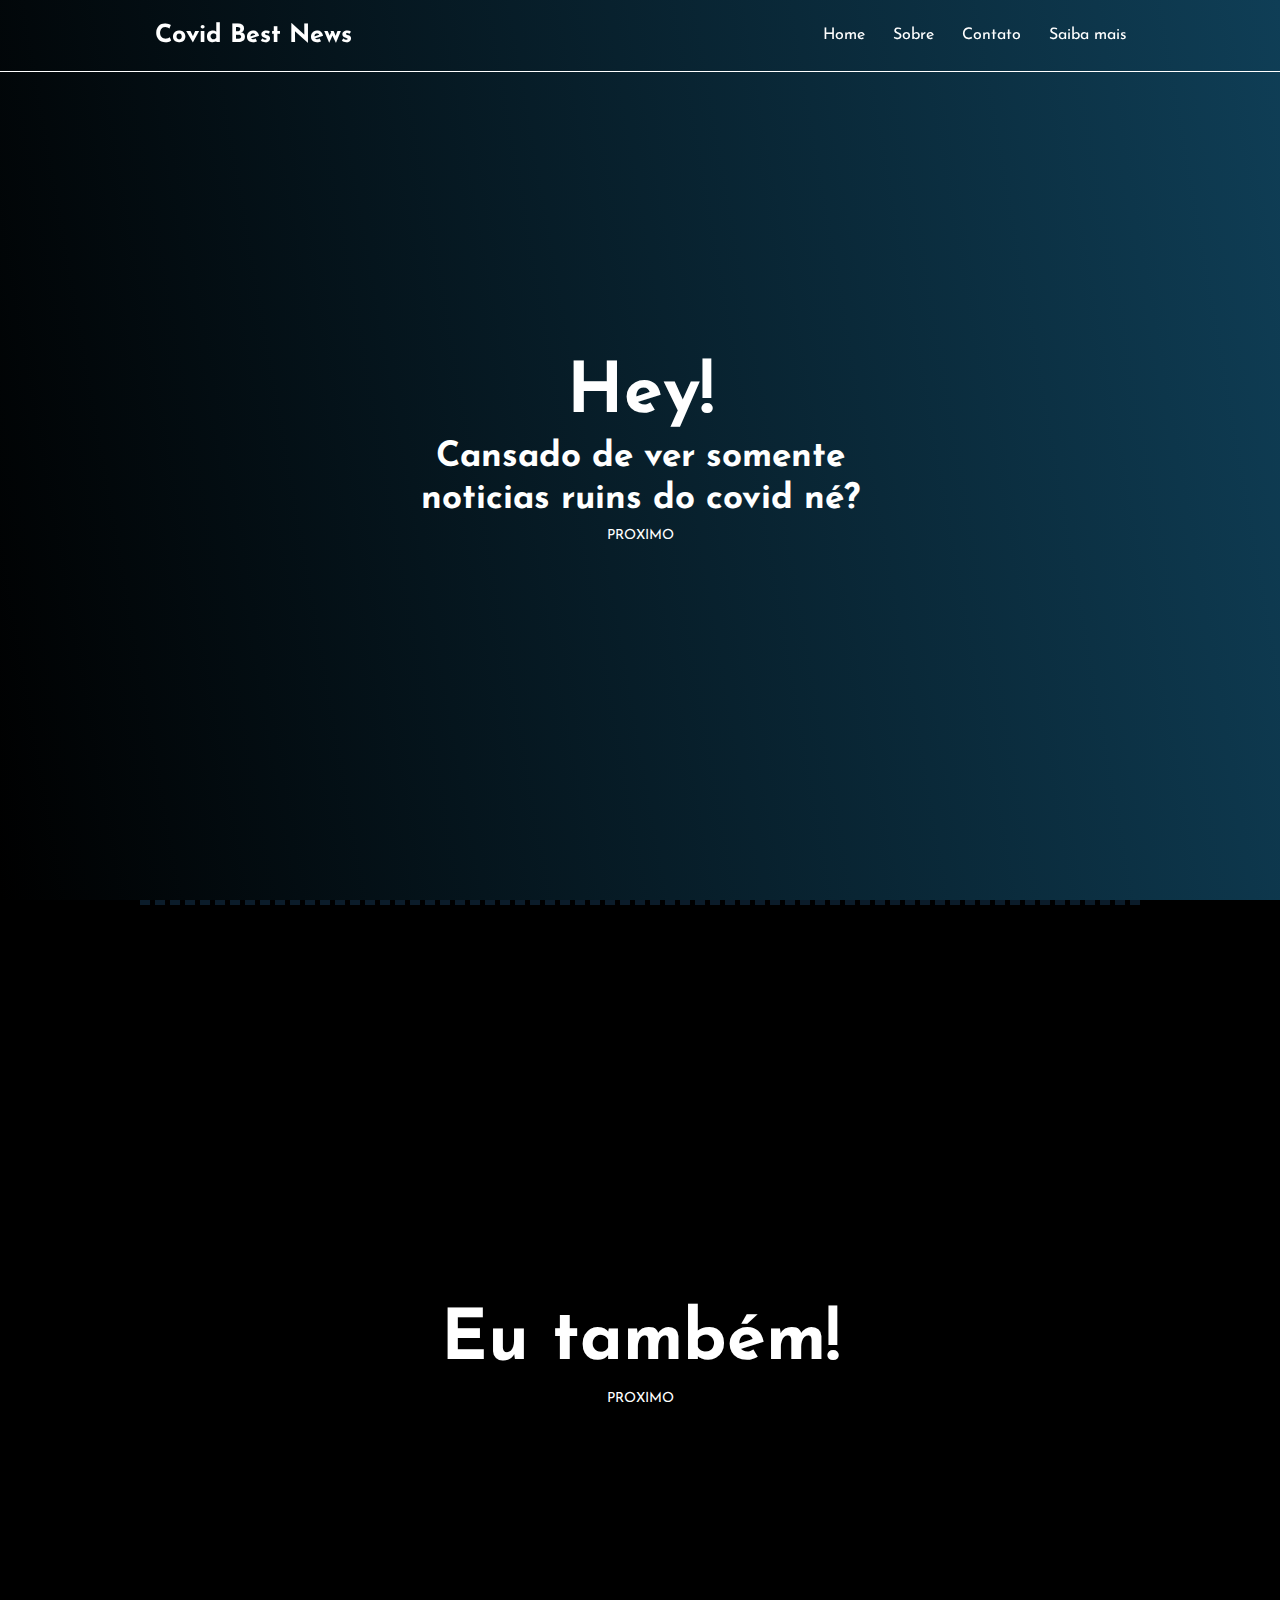
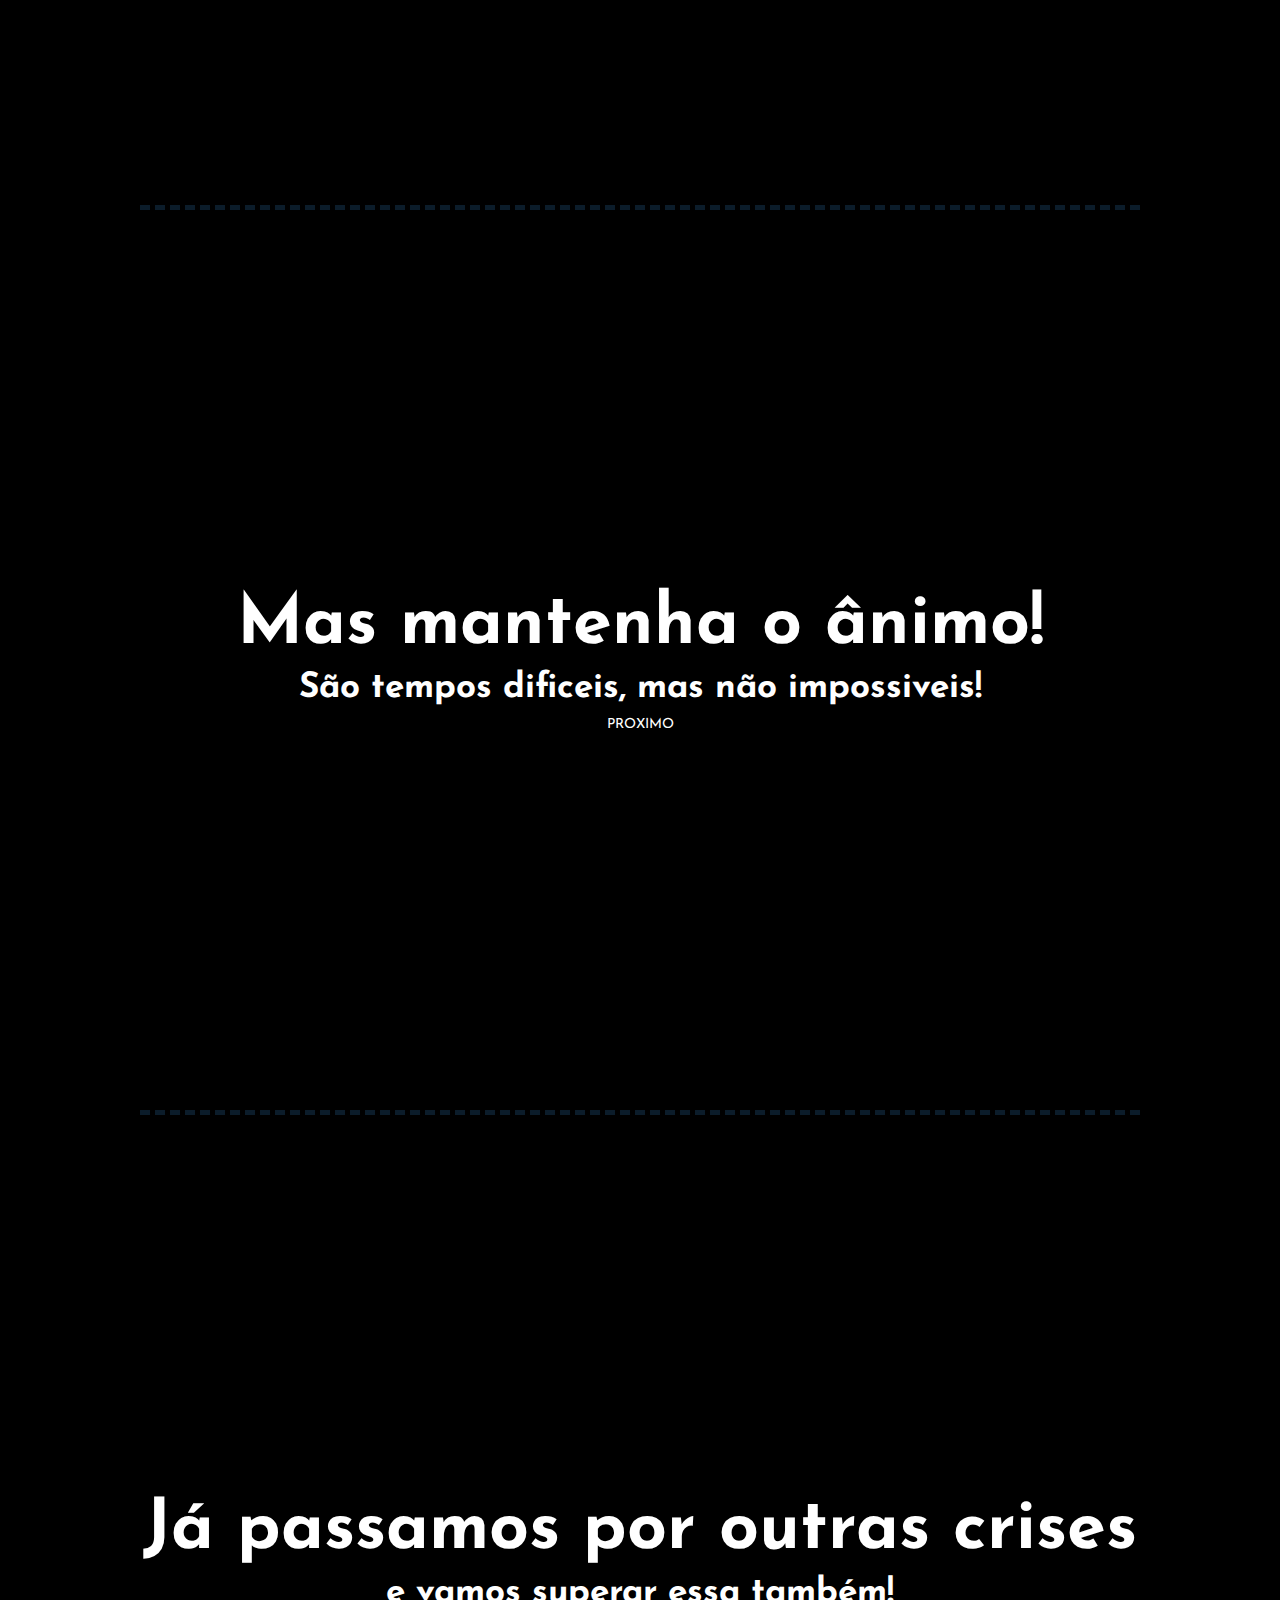
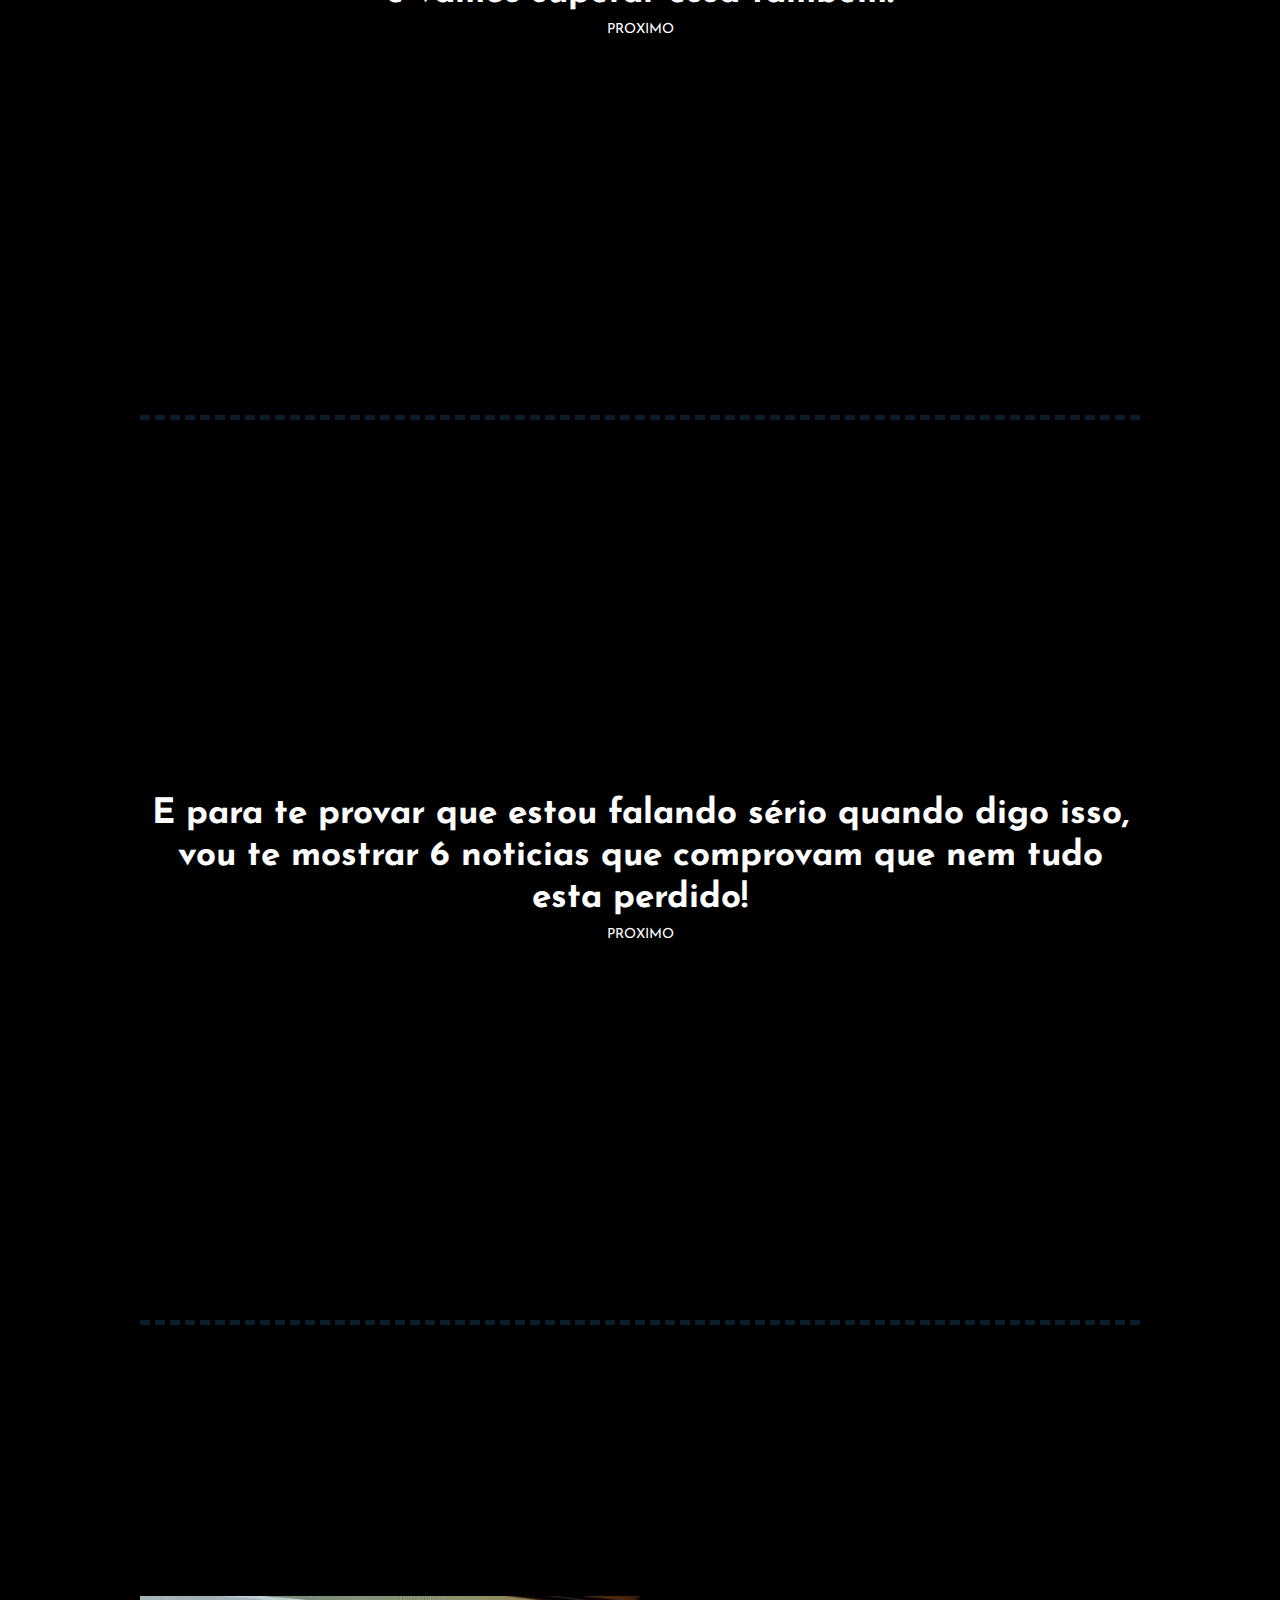
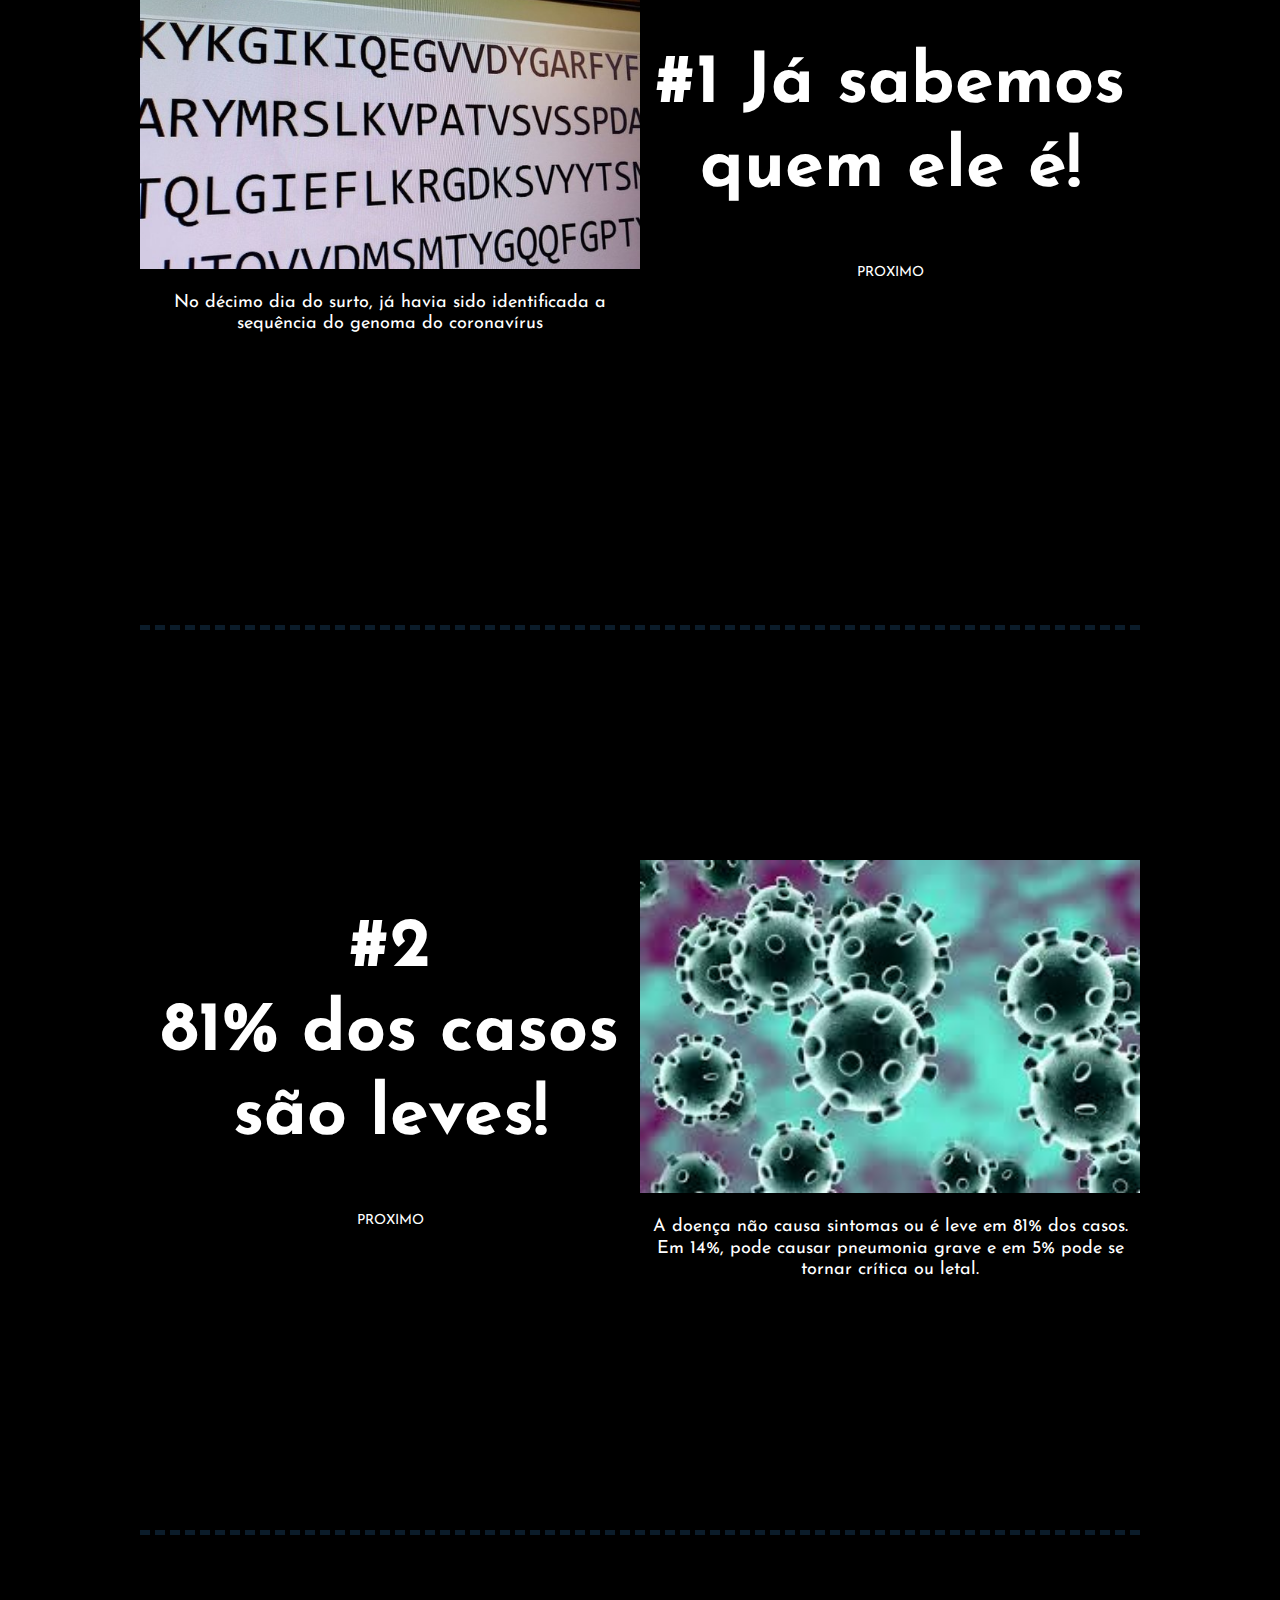
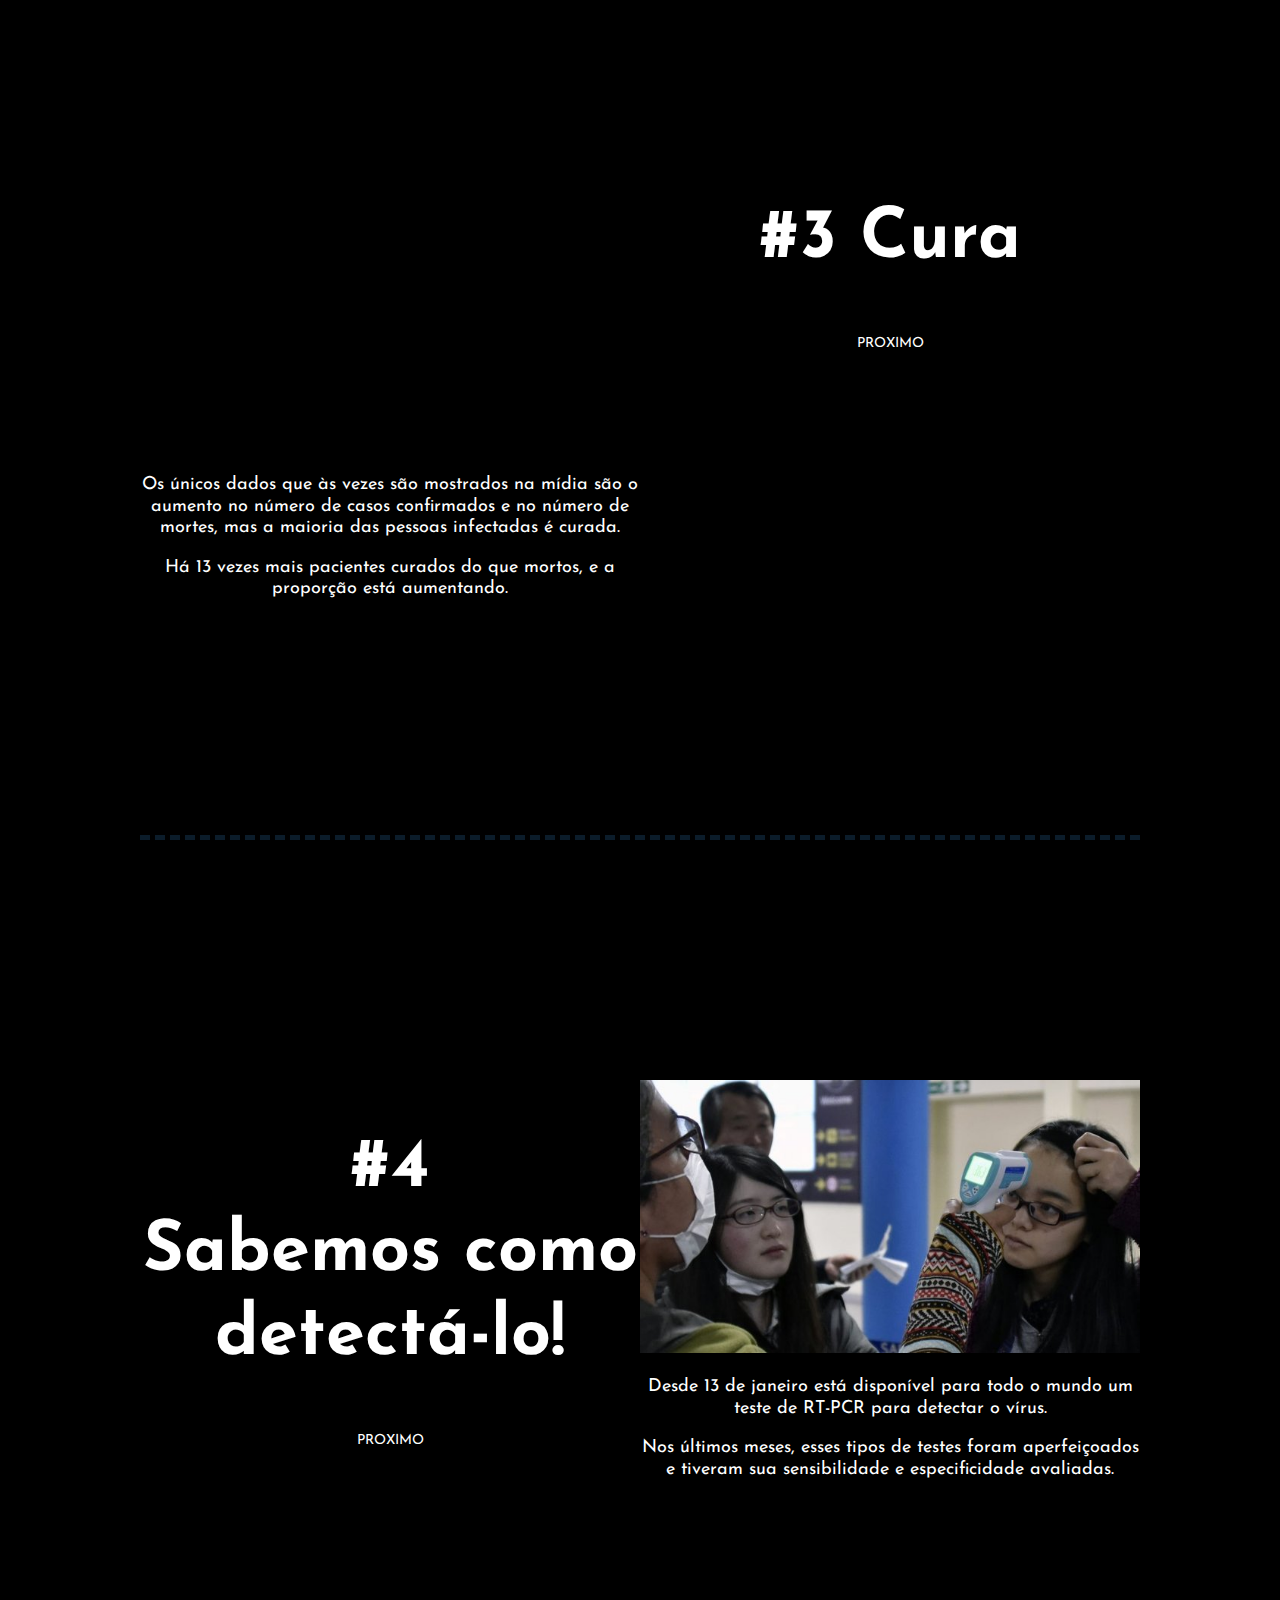
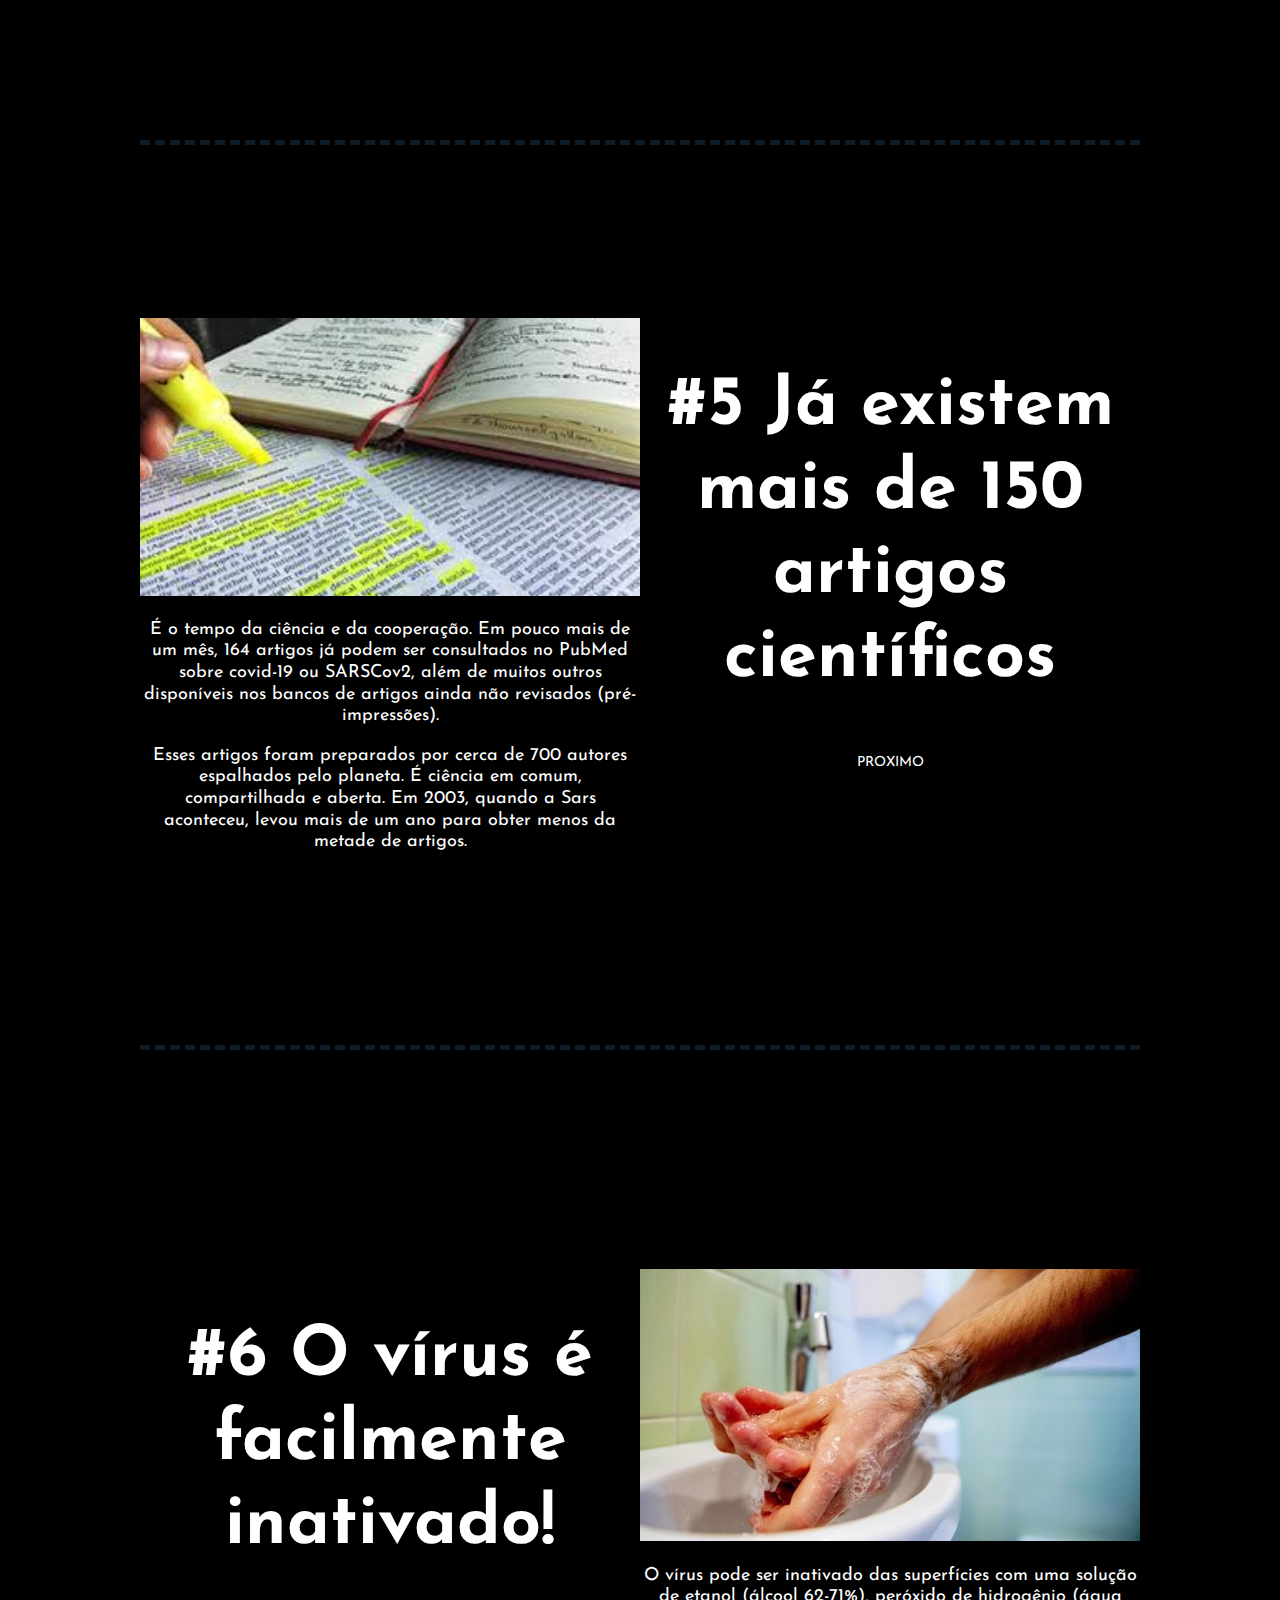
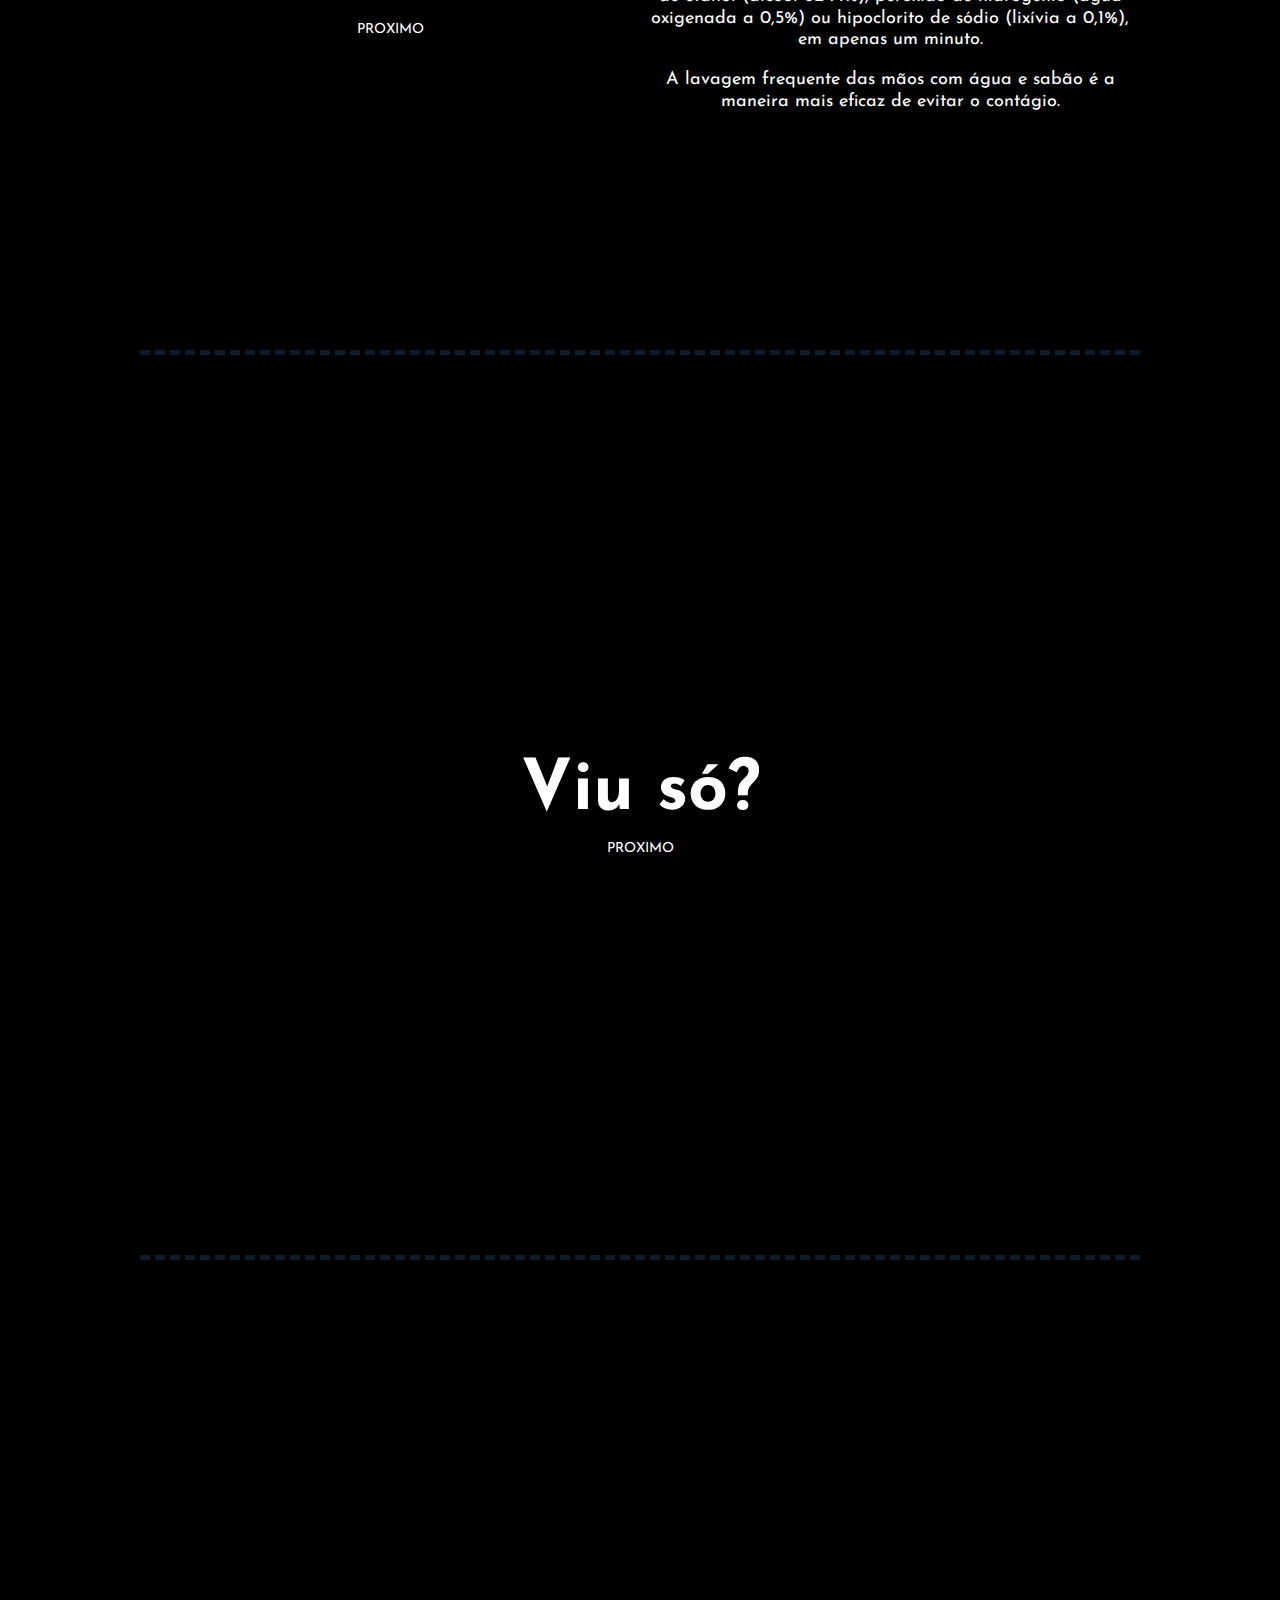
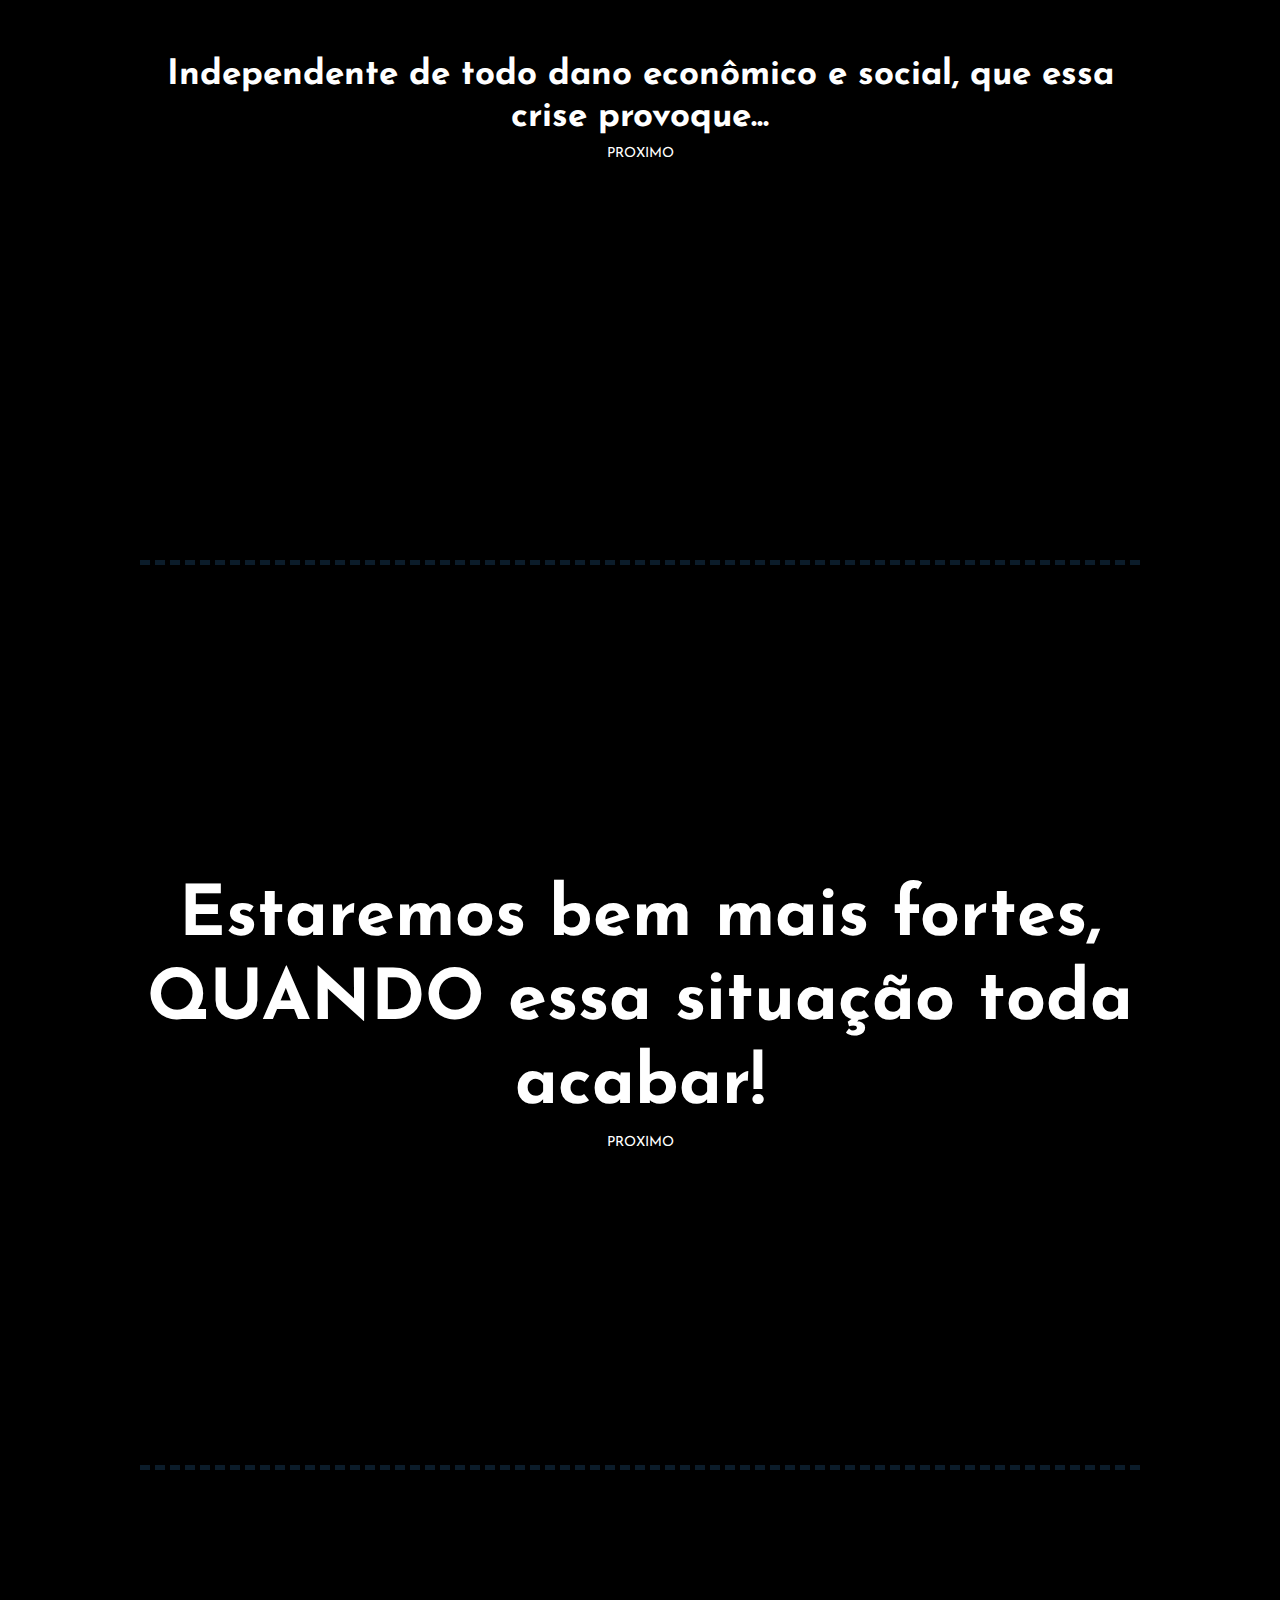
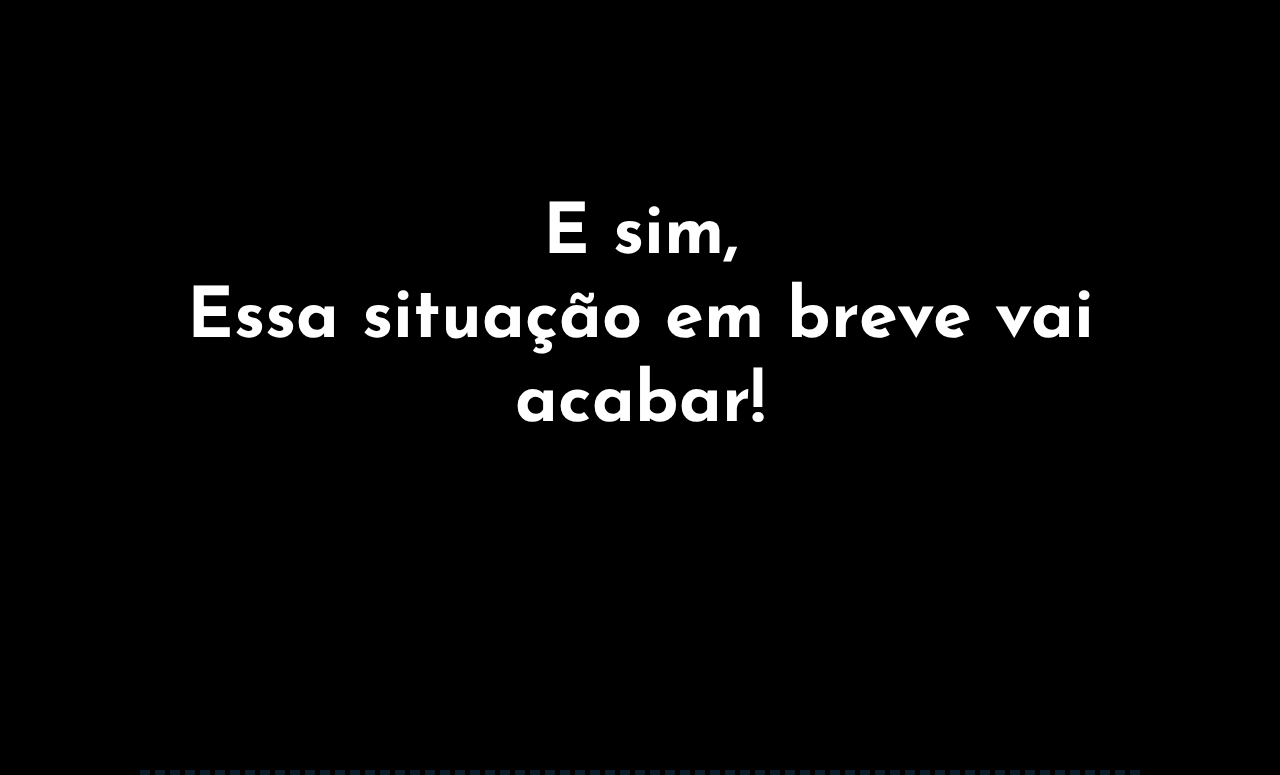
<file: index.html>
<!DOCTYPE html>
<html lang="pt-br">
<head>
    <meta charset="UTF-8">
    <meta name="viewport" content="width=device-width, initial-scale=1, maximum-scale=1, user-scalable=no">
    <title>Covid Best News</title>
    <link rel="stylesheet" href="./style.css">
</head>
<body id="topo">
    <nav class="top-nav">
        <section class="container">
            <a href="#!" 
            onclick="ScrollToId('topo')">
                <b>Covid Best News</b>
            </a>
            <ul>
                <li>
                    <a href="./index.html">Home</a>
                </li>
                <li>
                    <a href="./sobre.html">Sobre</a>
                </li>
                <li>
                    <a href="./contato.html">Contato</a>
                </li>
                <li>
                    <a href="./saiba-mais.html">Saiba mais</a>
                </li>
            </ul>
        </section>
    </nav>
    <main class="container">
    <header class="col-12 text-center text-white page flex-vertical-align">
        <b class="floating">
            <h1 class="no-margin-v Titulo">Hey!</h1>
            <h2 class="no-margin-v Subtitulo">Cansado de ver somente <br/>
                noticias ruins do covid né?</h2>
                <button
                class="btn text-white"
                onclick="ScrollToId('p2')"
                >Proximo</button>
        </b>
    </header>

    <header id="p2" class="col-12 text-center text-white page flex-vertical-align">
        <b class="floating">
            <h1 class="no-margin-v Titulo">Eu também!</h1>
                <button
                class="btn text-white"
                onclick="ScrollToId('p3')"
                >Proximo</button>
        </b>
    </header>

    <header id="p3" class="col-12 text-center text-white page flex-vertical-align">
        <b class="floating">
            <h1 class="no-margin-v Titulo">Mas mantenha o ânimo!</h1>
            <h2 class="no-margin-v Subtitulo">São tempos dificeis, mas não impossiveis!</h2>
                <button
                class="btn text-white"
                onclick="ScrollToId('p4')"
                >Proximo</button>
        </b>
    </header>

    <header id="p4" class="col-12 text-center text-white page flex-vertical-align">
        <b class="floating">
            <h1 class="no-margin-v Titulo">Já passamos por outras crises</h1>
            <h2 class="no-margin-v Subtitulo">e vamos superar essa também!</h2>
                <button
                class="btn text-white"
                onclick="ScrollToId('p5')"
                >Proximo</button>
        </b>
    </header>

    <header id="p5" class="col-12 text-center text-white page flex-vertical-align">
        <b class="floating">
            <h1 class="no-margin-v Subtitulo">E para te provar que estou falando sério quando digo isso, vou te mostrar 6 noticias que comprovam que nem tudo esta perdido!</h1>
                <button
                class="btn text-white"
                onclick="ScrollToId('p6')"
                >Proximo</button>
        </b>
    </header>


    <header id="p6" class="col-12 text-center text-white page flex-vertical-align">
        <div>
            <section class="col-6">
                <article class="card-noticia floating">
                    <img src="./img/imagem-da-sequencia-do-genoma-do-coronavirus-projetada-04032020172805541.jpeg" alt="">
                    <p>No décimo dia do surto, já havia sido identificada a sequência do genoma do coronavírus</p>
                </article>
            </section>
            <section class="col-6">
                <b class="floating">
                    <h1 class="Titulo">#1 Já sabemos quem ele é!</h1>
                        <button
                        class="btn text-white"
                        onclick="ScrollToId('p7')"
                        >Proximo</button>
                </b>
            </section>
        </div>
    </header>

    <header id="p7" class="col-12 text-center text-white page flex-vertical-align">
        <div>
            <section class="col-6">
                <b class="floating">
                    <h1 class="Titulo">#2 <br> 81% dos casos são leves!</h1>
                        <button
                        class="btn text-white"
                        onclick="ScrollToId('p8')"
                        >Proximo</button>
                </b>
            </section>
            <section class="col-6">
                <article class="card-noticia floating">
                    <img src="./img/corona-virus.jpeg" alt="">
                    <p>A doença não causa sintomas ou é leve em 81% dos casos. Em 14%, pode causar pneumonia grave e em 5% pode se tornar crítica ou letal.</p>
                </article>
            </section>
        </div>
    </header>


    <header id="p8" class="col-12 text-center text-white page flex-vertical-align">
        <div>
            <section class="col-6">
                <article class="card-noticia floating">
                    <iframe src="https://www.youtube.com/embed/fC9n9oaolnU" frameborder="0" allow="accelerometer; autoplay; encrypted-media; gyroscope; picture-in-picture" allowfullscreen="" style="
                        height: 300px;
                        width: 100%;
                    "></iframe>

                    <p>Os únicos dados que às vezes são mostrados na mídia são o aumento no número de casos confirmados e no número de mortes, mas a maioria das pessoas infectadas é curada.
                    </p><p>
                    Há 13 vezes mais pacientes curados do que mortos, e a proporção está aumentando.</p>
                </article>
            </section>
            <section class="col-6">
                <b class="floating">
                    <h1 class="Titulo">#3 Cura</h1>
                        <button
                        class="btn text-white"
                        onclick="ScrollToId('p9')"
                        >Proximo</button>
                </b>
            </section>
        </div>
    </header>

    <header id="p9" class="col-12 text-center text-white page flex-vertical-align">
        <div>
            <section class="col-6">
                <b class="floating">
                    <h1 class="Titulo">#4 <br> Sabemos como detectá-lo!</h1>
                        <button
                        class="btn text-white"
                        onclick="ScrollToId('p10')"
                        >Proximo</button>
                </b>
            </section>
            <section class="col-6">
                <article class="card-noticia floating">
                    <img src="./img/turistas-no-aeroporto-de-la-paz-na-bolivia-passam-por-testes-para-detectar-coronavirus-04032020172805908.jpeg" alt="">
                    <p>Desde 13 de janeiro está disponível para todo o mundo um teste de RT-PCR para detectar o vírus.
                    </p><p>
                    Nos últimos meses, esses tipos de testes foram aperfeiçoados e tiveram sua sensibilidade e especificidade avaliadas.</p>
                </article>
            </section>
        </div>
    </header>



    <header id="p10" class="col-12 text-center text-white page flex-vertical-align">
        <div>
            <section class="col-6">
                <article class="card-noticia floating">
                    <img src="./img/download.jpeg" alt="">
                    
                    <p>É o tempo da ciência e da cooperação. Em pouco mais de um mês, 164 artigos já podem ser consultados no PubMed sobre covid-19 ou SARSCov2, além de muitos outros disponíveis nos bancos de artigos ainda não revisados (pré-impressões).
                    </p><p> 
                    Esses artigos foram preparados por cerca de 700 autores espalhados pelo planeta. É ciência em comum, compartilhada e aberta. Em 2003, quando a Sars aconteceu, levou mais de um ano para obter menos da metade de artigos.</p>
                </article>
            </section>
            <section class="col-6">
                <b class="floating">
                    <h1 class="Titulo">#5 Já existem mais de 150 artigos científicos</h1>
                        <button
                        class="btn text-white"
                        onclick="ScrollToId('p11')"
                        >Proximo</button>
                </b>
            </section>
        </div>
    </header>




    <header id="p11" class="col-12 text-center text-white page flex-vertical-align">
        <div>
            <section class="col-6">
                <b class="floating">
                    <h1 class="Titulo">#6 O vírus é facilmente inativado!</h1>
                        <button
                        class="btn text-white"
                        onclick="ScrollToId('p12')"
                        >Proximo</button>
                </b>
            </section>
            <section class="col-6">
                <article class="card-noticia floating">
                    <img src="./img/homem-lavando-as-maos-04032020172807113.jpeg" alt="">
                    <p>O vírus pode ser inativado das superfícies com uma solução de etanol (álcool 62-71%), peróxido de hidrogênio (água oxigenada a 0,5%) ou hipoclorito de sódio (lixívia a 0,1%), em apenas um minuto.
                    </p><p>
                    A lavagem frequente das mãos com água e sabão é a maneira mais eficaz de evitar o contágio.</p>
                </article>
            </section>
        </div>
    </header>




    <header id="p12" class="col-12 text-center text-white page flex-vertical-align">
        <b class="floating">
            <h1 class="no-margin-v Titulo">Viu só?</h1>
                <button
                class="btn text-white"
                onclick="ScrollToId('p13')"
                >Proximo</button>
        </b>
    </header>


    <header id="p13" class="col-12 text-center text-white page flex-vertical-align">
        <b class="floating">
            <h2 class="no-margin-v Subtitulo">Independente de todo dano econômico e social, que essa crise provoque...</h2>
                <button
                class="btn text-white"
                onclick="ScrollToId('p14')"
                >Proximo</button>
        </b>
    </header>

    <header id="p14" class="col-12 text-center text-white page flex-vertical-align">
        <b class="floating">
            <h1 class="no-margin-v Titulo">Estaremos bem mais fortes, QUANDO essa situação toda acabar!</h1>
            <button
            class="btn text-white"
            onclick="ScrollToId('p15')"
            >Proximo</button>
        </b>
    </header>

    <header id="p15" class="col-12 text-center text-white page flex-vertical-align">
        <b class="floating">
            <h1 class="no-margin-v Titulo">E sim, <br> Essa situação em breve vai acabar!</h1>
        </b>
    </header>



    </main>

    <script src="./script.js"></script>
</body>
</html>
</file>
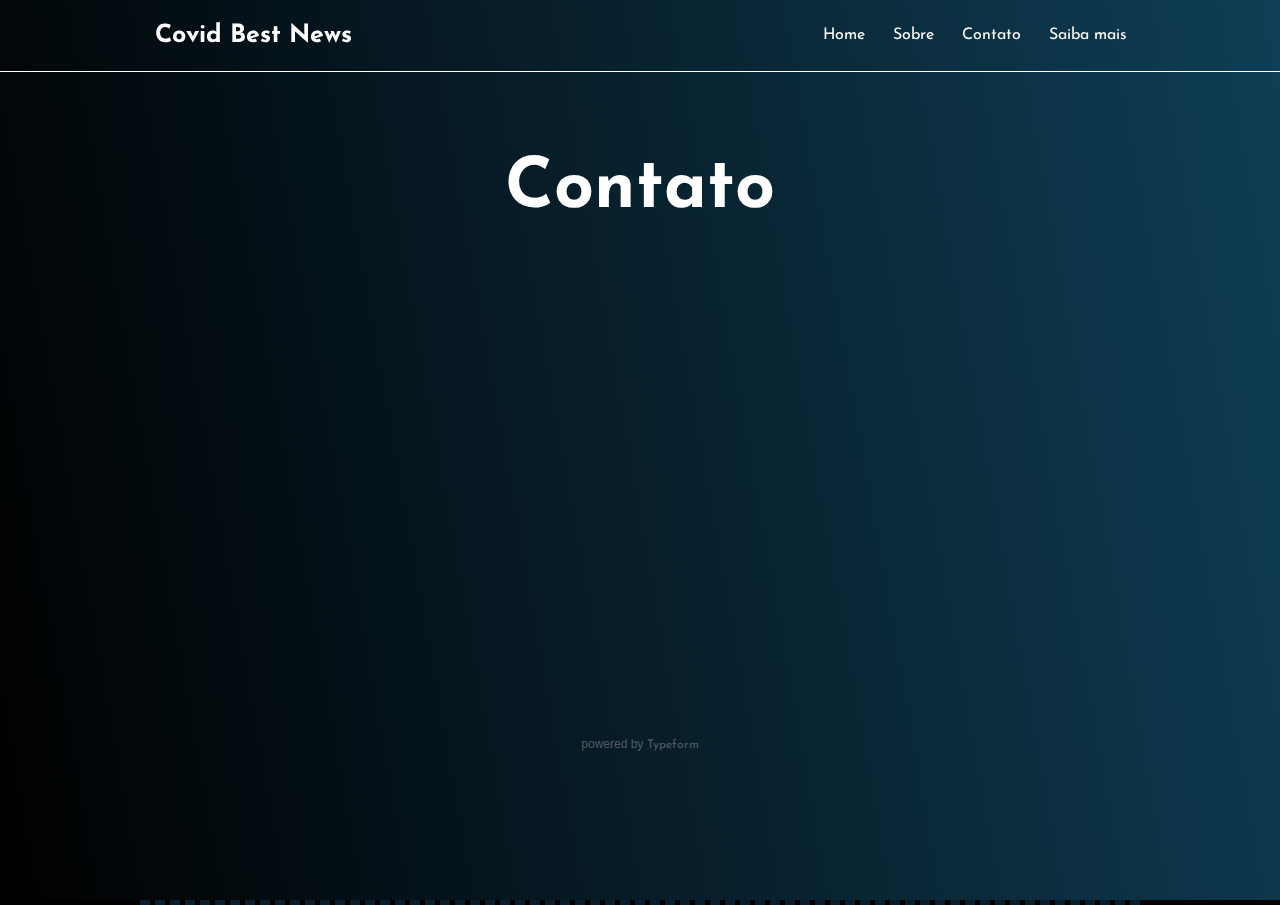
<file: contato.html>
<!DOCTYPE html>
<html lang="pt-br">
<head>
    <meta charset="UTF-8">
    <meta name="viewport" content="width=device-width, initial-scale=1, maximum-scale=1, user-scalable=no">
    <title>Covid Best News</title>
    <link rel="stylesheet" href="./style.css">
</head>
<body id="topo">
    <nav class="top-nav">
        <section class="container">
            <a href="#!" 
            onclick="ScrollToId('topo')">
                <b>Covid Best News</b>
            </a>
            <ul>
                <li>
                    <a href="./index.html">Home</a>
                </li>
                <li>
                    <a href="./sobre.html">Sobre</a>
                </li>
                <li>
                    <a href="./contato.html">Contato</a>
                </li>
                <li>
                    <a href="./saiba-mais.html">Saiba mais</a>
                </li>
            </ul>
        </section>
    </nav>
    <main class="container">


    <header class="col-12 text-center text-white page flex-vertical-align">
        <article>
        <section class="col-12">
            <h1 class="no-margin-v Titulo">Contato</h1>
        </section>
        <div>
            <section class="col-12">
            
                <div class="typeform-widget" data-url="https://arrobalewi.typeform.com/to/TuvHiG" style="width: 100%; height: 500px;"></div> <script> (function() { var qs,js,q,s,d=document, gi=d.getElementById, ce=d.createElement, gt=d.getElementsByTagName, id="typef_orm", b="https://embed.typeform.com/"; if(!gi.call(d,id)) { js=ce.call(d,"script"); js.id=id; js.src=b+"embed.js"; q=gt.call(d,"script")[0]; q.parentNode.insertBefore(js,q) } })() </script> <div style="font-family: Sans-Serif;font-size: 12px;color: #999;opacity: 0.5; padding-top: 5px;"> powered by <a href="https://admin.typeform.com/signup?utm_campaign=TuvHiG&utm_source=typeform.com-01E67SQZ3TZ9HQKF2JZD6694T5-free&utm_medium=typeform&utm_content=typeform-embedded-poweredbytypeform&utm_term=EN" style="color: #999" target="_blank">Typeform</a> </div>


            </section>
        </div>
        </article>
    </header>



    </main>
<script src="./script.js"></script>
</body>
</html>
</file>
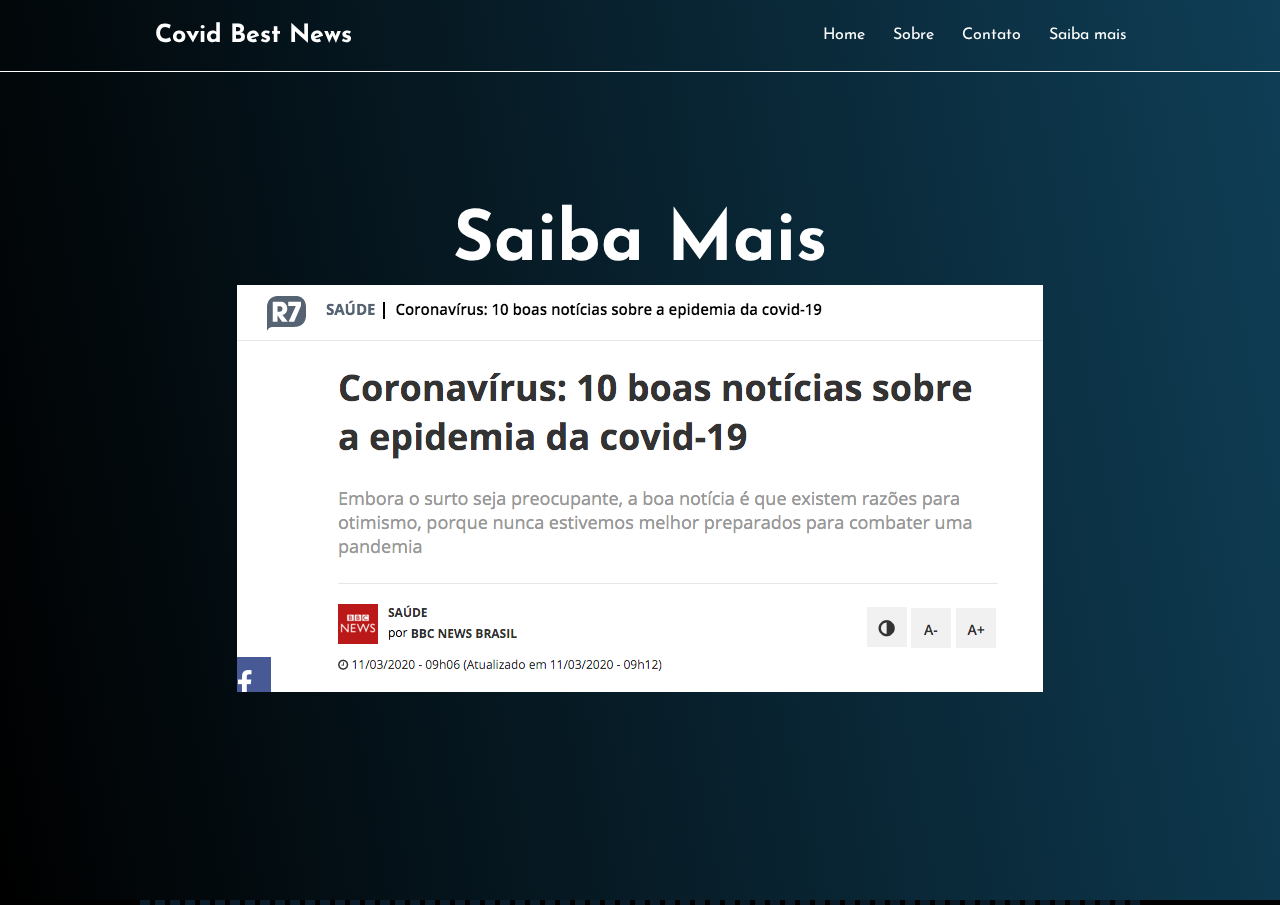
<file: saiba-mais.html>
<!DOCTYPE html>
<html lang="pt-br">
<head>
    <meta charset="UTF-8">
    <meta name="viewport" content="width=device-width, initial-scale=1, maximum-scale=1, user-scalable=no">
    <title>Covid Best News</title>
    <link rel="stylesheet" href="./style.css">
</head>
<body id="topo">
    <nav class="top-nav">
        <section class="container">
            <a href="#!" 
            onclick="ScrollToId('topo')">
                <b>Covid Best News</b>
            </a>
            <ul>
                <li>
                    <a href="./index.html">Home</a>
                </li>
                <li>
                    <a href="./sobre.html">Sobre</a>
                </li>
                <li>
                    <a href="./contato.html">Contato</a>
                </li>
                <li>
                    <a href="./saiba-mais.html">Saiba mais</a>
                </li>
            </ul>
        </section>
    </nav>
    <main class="container">


    <header class="col-12 text-center text-white page flex-vertical-align">
        <article>
        <section class="col-12">
            <h1 class="no-margin-v Titulo">Saiba Mais</h1>
        </section>
        <div>
            <section class="col-12">
            
                <a href="https://noticias.r7.com/saude/coronavirus-10-boas-noticias-sobre-a-epidemia-da-covid-19-11032020">
                    <img src="./img/noticia.png" alt="noticia">
                </a>

            </section>
        </div>
        </article>
    </header>



    </main>
<script src="./script.js"></script>
</body>
</html>
</file>
<file: style.css>
@import url('https://fonts.googleapis.com/css?family=Josefin+Sans:400,700&display=swap');
*{
    /* font-family: 'Baloo Tammudu 2', cursive; */
    font-family: 'Josefin Sans', sans-serif;
    line-height: 1.2;
}

body, html{
    margin: 0;
    padding: 0;
    border: 0;
    width: 100%;
    height: 100%;
}
a{
    text-decoration: none;
}
@keyframes float {
	0% {
		text-shadow: 5px 5px 10px rgba(0,0,0,0.8);
		transform: translatey(0px);
	}
	50% {
		text-shadow: 5px 25px 10px rgba(0,0,0,0.3);
		transform: translatey(-20px);
	}
	100% {
		text-shadow: 5px 5px 10px rgba(0,0,0,0.8);
		transform: translatey(0px);
	}
}

a:hover,button:hover{
    opacity: 0.5;
    cursor: pointer;
}
html{
    background-color:black;
    /* background-image: linear-gradient(141deg, #9fb8ad 0%, #1fc8db 51%, #2cb5e8 75%); */
    background-image: url('https://media.giphy.com/media/NPP4Z7wMIf0SA/giphy.gif');
    background-size: cover;
    background-attachment: fixed;
    background-position: bottom;
    height: auto;
}
body{
    
    /* background-image: linear-gradient(0deg, #0c3b6099, transparent); */
    background-image: linear-gradient(260deg, #0f3e56, transparent);
    background-attachment: fixed;

    transition: all 0.4s ease-in-out;
	/* animation: backAnimation 6s ease-in-out infinite; */
}
@keyframes backAnimation {
	0% {
		background-image: linear-gradient(0deg, #9fb8ad 0%, #1fc8db 51%, #2cb5e8 75%);
	}
	50% {
		background-image: linear-gradient(180deg, #9fb8ad 0%, #1fc8db 51%, #2cb5e8 75%);
	}
	100% {
		background-image: linear-gradient(0deg, #9fb8ad 0%, #1fc8db 51%, #2cb5e8 75%);
	}
}

.text-center{ 
    text-align: center;
 }
.col-12{ 
    width: 100%;
 }
 .col-6{ 
    width: 50%;
    float: left;
 }
 @media (max-width: 768px) { 
     .col-6{
         width: 100% !important;
     }
 }

.text-white{ 
    color: white;
 }
.container{ 
    width: 100%;
    margin: auto;
    max-width: 1000px;
 }
.Titulo{
    font-size: 70px;
}
.Subtitulo{
    font-size: 35px;
}
.no-margin-v{
    margin-top: 0 !important;
    margin-bottom: 0 !important;
}

ul li {
    float: left;
    margin-right: 28px;
}

.page{ 
    min-height: 100vh;
    padding: 40px auto;
    width: 100%;
    border-bottom: 5px dashed #173a577a;
 }

.flex-vertical-align{
    display: flex;
    justify-content: center;
    align-items: center;
}
.btn{
    font-size: 20px;
    font-variant-caps: all-petite-caps;
    background-color: transparent;
    border: none;
}
.floating{
    transition: all 0.4s ease-in-out;
	animation: float 6s ease-in-out infinite;
}


.card-noticia img{
    width: 100%;
}
.card-noticia iframe{
    width: 100%;
}

.card-noticia p {
    font-size: 18px;
}

.top-nav{
    width: 100%;
    position: fixed;
    padding: 10px 15px;
    border-bottom: 1px solid white;
    justify-content: space-between;
    display: block;
    color: white !important;
}

.top-nav a{
    color: white !important;
}

.top-nav .container a > b {
    font-size: 25px;
    font-weight: bolder;
    line-height: 51px;
}

.top-nav .container > ul{
    display: block;
    float: right;
    list-style: none;
}


.img-profile{
    width: 70%;
    margin: auto;
}

.icon-social{
    margin-right: 15px;
    font-size: 26px;
}

.icon-social a{
    color: white !important;
}
</file>
